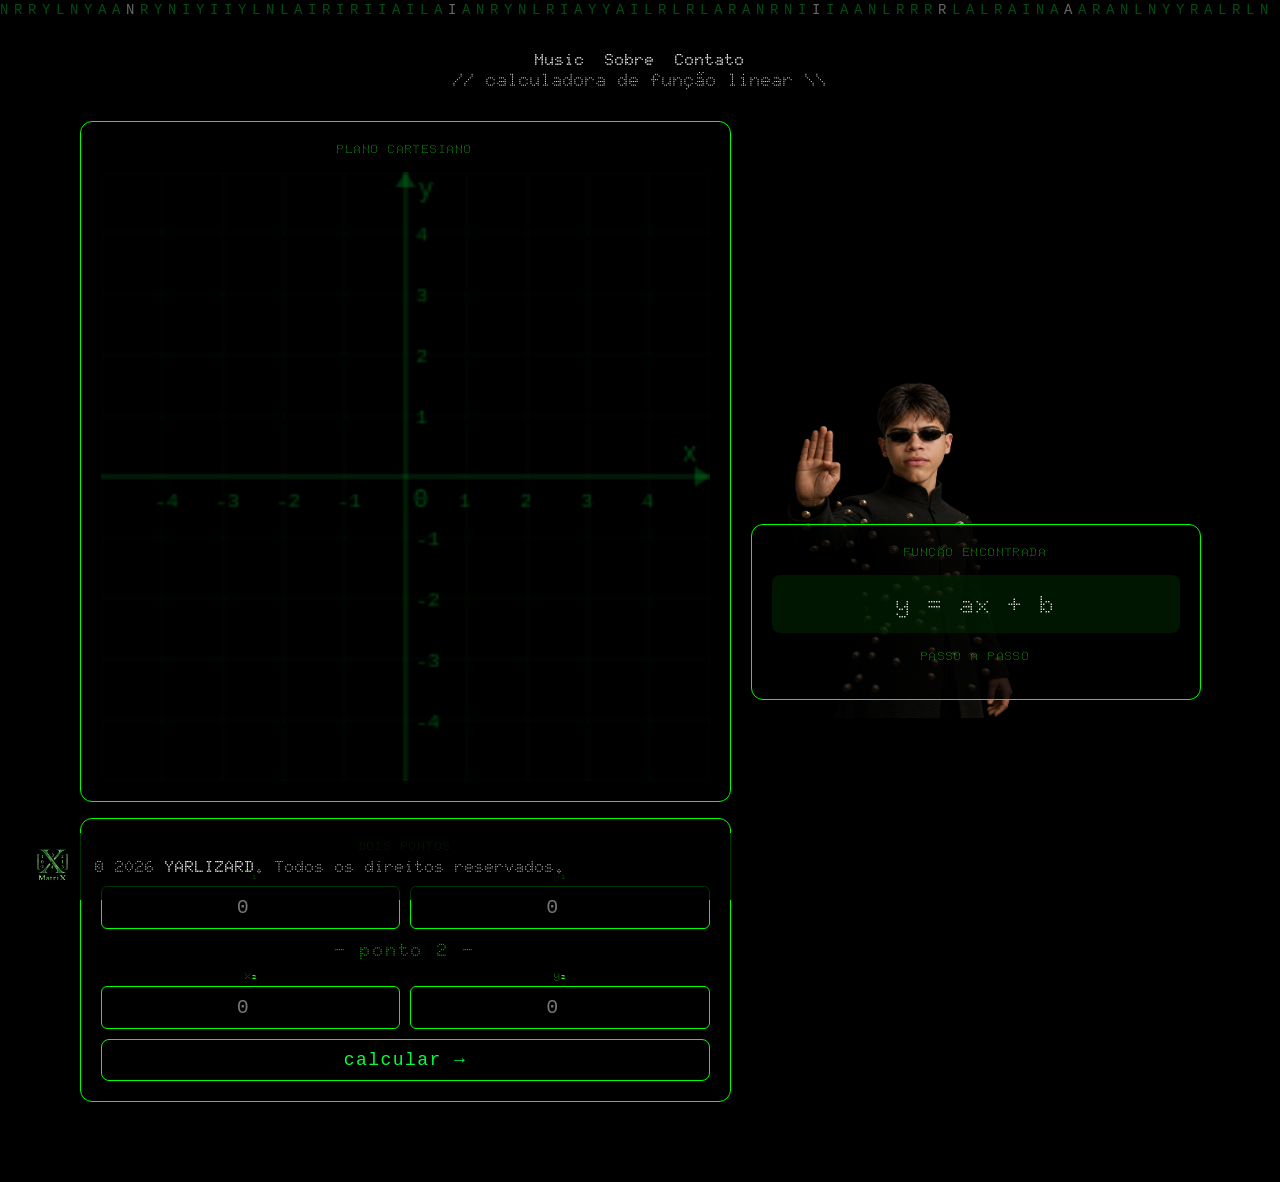
<file: index.html>
<!DOCTYPE html>
<html lang="pt-Br">
<head>
    <meta charset="UTF-8">
    <meta name="viewport" content="width=device-width, initial-scale=1.0">
    <link rel="stylesheet" href="stylepagehome.css">
    <script src="jsfromhome.js" defer></script>

    <meta name="robots" content="index, follow">
    <link rel="icon" href="favicon.svg" type="image/x-icon">
    <meta name="description" content="Simples e eficiente!.">
    <link rel="preconnect" href="https://fonts.googleapis.com">
    <link rel="preconnect" href="https://fonts.gstatic.com" crossorigin>
    <link href="https://fonts.googleapis.com/css2?family=Doto:wght@100..900&display=swap" rel="stylesheet">
    <link rel="canonical" href="https://MatriX.com/pagina">
    <link rel="preconnect" href="https://fonts.googleapis.com">
    <link rel="preconnect" href="https://fonts.gstatic.com" crossorigin>
    <meta name="author" content="MatriX Team">

    <title>MatriX: Página Inicial</title>
    <canvas id="matrix-bg"></canvas>

<style>
  #matrix-bg {
    position: fixed;
    top: 0; left: 0;
    width: 100%; height: 100%;
    z-index: -1; /* fica atrás do conteúdo */
    background: #000;
  }
</style>

</head>
<body>
    <header>
        <nav>
            <ul>
                <li><a href="https://www.youtube.com/watch?v=IGlg75esXws&list=RDMxnf22xfZhA&index=12" target="_blank">Music</a></li>
                <li><a href="https://www.todamateria.com.br/matrizes-resumo/" target="_blank">Sobre</a></li>
                <li><a href="https://github.com/Yarlixz" target="_blank">Contato</a></li>
            </ul>
        </nav>

        <p class="secao-label">// calculadora de função linear \\</p>
 
<div class="neo">
    <img src="aurafarm.png" class="neo-logo" alt="logo" />
</div>

  <div class="calc-wrap">
    <div class="calc-linha">
 
      <!-- plano cartesiano -->
      <div class="calc-card calc-plano">
        <p class="calc-card-titulo">plano cartesiano</p>
        <canvas id="calc-canvas" width="240" height="240"></canvas>
      </div>
 
      <!-- inputs -->
      <div class="calc-card calc-inputs">
        <p class="calc-card-titulo">dois pontos</p>
 
        <div class="calc-grid">
          <div class="calc-inp-group">
            <label>x₁</label>
            <input id="x1" type="number" placeholder="0">
          </div>
          <div class="calc-inp-group">
            <label>y₁</label>
            <input id="y1" type="number" placeholder="0">
          </div>
        </div>
 
        <p class="calc-sep">— ponto 2 —</p>
 
        <div class="calc-grid">
          <div class="calc-inp-group">
            <label>x₂</label>
            <input id="x2" type="number" placeholder="0">
          </div>
          <div class="calc-inp-group">
            <label>y₂</label>   
            <input id="y2" type="number" placeholder="0">
          </div>
        </div>
 
        <div class="calc-erro" id="calc-erro">x₁ e x₂ não podem ser iguais</div>
        <button class="calc-btn" onclick="calcular()">calcular →</button>
      </div>
    </div>
 
    <!-- resultado -->
    <div class="calc-card calc-resultado" id="calc-resultado">
      <p class="calc-card-titulo">função encontrada</p>
      <div class="calc-formula" id="calc-formula">y = ax + b</div>
      <p class="calc-card-titulo">passo a passo</p>
      <div class="calc-steps" id="calc-steps"></div>
    </div>
  </div>
 







    <footer>
  <div class="footer-left">
    <img src="logomatrix.png" class="footer-logo" alt="logo" />
    <span>© 2026 <strong>YARLIZARD</strong>. Todos os direitos reservados.</span>
  </div>
</footer>
</body>
</html>
</file>
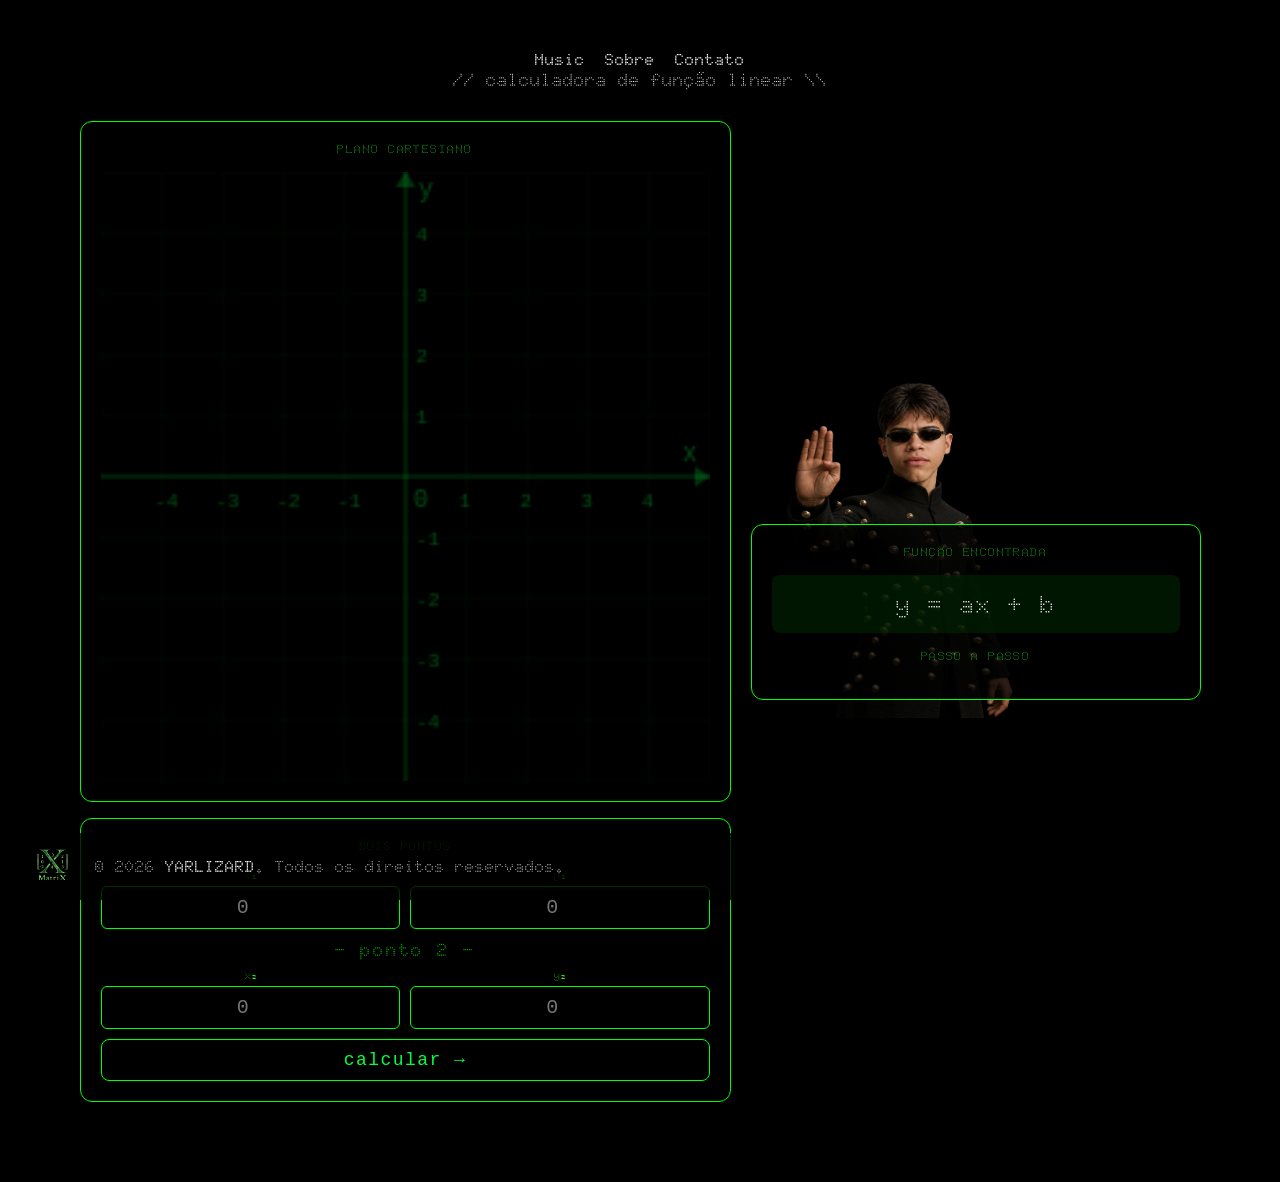
<file: home.html>
<!DOCTYPE html>
<html lang="pt-Br">
<head>
    <meta charset="UTF-8">
    <meta name="viewport" content="width=device-width, initial-scale=1.0">
    <link rel="stylesheet" href="stylepagehome.css">
    <script src="jsfromhome.js" defer></script>

    <meta name="robots" content="index, follow">
    <link rel="icon" href="favicon.svg" type="image/x-icon">
    <meta name="description" content="Simples e eficiente!.">
    <link rel="preconnect" href="https://fonts.googleapis.com">
    <link rel="preconnect" href="https://fonts.gstatic.com" crossorigin>
    <link href="https://fonts.googleapis.com/css2?family=Doto:wght@100..900&display=swap" rel="stylesheet">
    <link rel="canonical" href="https://MatriX.com/pagina">
    <link rel="preconnect" href="https://fonts.googleapis.com">
    <link rel="preconnect" href="https://fonts.gstatic.com" crossorigin>
    <meta name="author" content="MatriX Team">

    <title>MatriX: Página Inicial</title>
    <canvas id="matrix-bg"></canvas>

<style>
  #matrix-bg {
    position: fixed;
    top: 0; left: 0;
    width: 100%; height: 100%;
    z-index: -1; /* fica atrás do conteúdo */
    background: #000;
  }
</style>

</head>
<body>
    <header>
        <nav>
            <ul>
                <li><a href="https://www.youtube.com/watch?v=IGlg75esXws&list=RDMxnf22xfZhA&index=12" target="_blank">Music</a></li>
                <li><a href="https://www.todamateria.com.br/matrizes-resumo/" target="_blank">Sobre</a></li>
                <li><a href="https://github.com/Yarlixz" target="_blank">Contato</a></li>
            </ul>
        </nav>

        <p class="secao-label">// calculadora de função linear \\</p>
 
<div class="neo">
    <img src="aurafarm.png" class="neo-logo" alt="logo" />
</div>

  <div class="calc-wrap">
    <div class="calc-linha">
 
      <!-- plano cartesiano -->
      <div class="calc-card calc-plano">
        <p class="calc-card-titulo">plano cartesiano</p>
        <canvas id="calc-canvas" width="240" height="240"></canvas>
      </div>
 
      <!-- inputs -->
      <div class="calc-card calc-inputs">
        <p class="calc-card-titulo">dois pontos</p>
 
        <div class="calc-grid">
          <div class="calc-inp-group">
            <label>x₁</label>
            <input id="x1" type="number" placeholder="0">
          </div>
          <div class="calc-inp-group">
            <label>y₁</label>
            <input id="y1" type="number" placeholder="0">
          </div>
        </div>
 
        <p class="calc-sep">— ponto 2 —</p>
 
        <div class="calc-grid">
          <div class="calc-inp-group">
            <label>x₂</label>
            <input id="x2" type="number" placeholder="0">
          </div>
          <div class="calc-inp-group">
            <label>y₂</label>   
            <input id="y2" type="number" placeholder="0">
          </div>
        </div>
 
        <div class="calc-erro" id="calc-erro">x₁ e x₂ não podem ser iguais</div>
        <button class="calc-btn" onclick="calcular()">calcular →</button>
      </div>
    </div>
 
    <!-- resultado -->
    <div class="calc-card calc-resultado" id="calc-resultado">
      <p class="calc-card-titulo">função encontrada</p>
      <div class="calc-formula" id="calc-formula">y = ax + b</div>
      <p class="calc-card-titulo">passo a passo</p>
      <div class="calc-steps" id="calc-steps"></div>
    </div>
  </div>
 







    <footer>
  <div class="footer-left">
    <img src="logomatrix.png" class="footer-logo" alt="logo" />
    <span>© 2026 <strong>YARLIZARD</strong>. Todos os direitos reservados.</span>
  </div>
</footer>
</body>
</html>
</file>
<file: stylepagehome.css>
body{
    overflow: hidden; 
    background-color: #000000;
    color: #00FF00;
    font-family: "Doto", sans-serif;
    text-align: center;
    padding: 50px;
    
}
nav ul{
    list-style: none;
    padding: 0;
    margin: 0;
    display: flex;
    justify-content: center;
    gap: 20px;
}

h1{
    padding: 20px;
    position: relative;
    z-index: 1;
    color: white;
    font-size: 48px;
    margin-bottom: 20px;
}

a{
    user-select: none;
    color: hwb(0 100% 0%);
    text-decoration: none;
    font-weight: bold;
}

a:hover{
    
    color: hwb(115 25% 3%);
    text-decoration: none;
    font-weight: bold;
    transform: scale(1.1);
    transition: all 0.3s ease;
}
footer {
    pointer-events: none; /* desativa interações */
    user-select: none;  /* impede seleção de texto */
    display: flex;
    align-items: center;
  position: fixed;   /* ou relative, dependendo do seu layout */
  bottom: 0;
  left: 0;
  width: 100%;
  padding: 1px 20px;
  background: rgba(0, 0, 0, 0.8);
    color: #FFFFFF;
    font-size: 16px;
    align-items: center;
}

.footer-left {
  display: flex;
  align-items: center;
  justify-content: center;
  gap: 10px;
}

.footer-logo {
    user-select: none;
    pointer-events: none;
  width: 65px;
  height: 65px;
  object-fit: cover;   /* se for foto, recorta sem distorcer */
  border-radius: 50%;  /* deixa redonda — opcional */
}

    p{
        font-size: 18px;
        color: #ffffff;
        margin-top: px;
    }
.neo img{
    position: absolute;
    z-index: -1;
    top: 40%;
    left: 770px;
    height: 360px;
    width: 280px;
}

    /* ============================================================
       VARIÁVEIS DE COR — MEXA AQUI PARA CUSTOMIZAR TUDO
       ============================================================ */
    :root {
      --cor-fundo:        #000000;   /* fundo geral da página */
      --cor-card:         rgba(0, 0, 0, 0.75); /* fundo das caixinhas */
      --cor-borda:        #00ff00;   /* borda das caixinhas */
      --cor-primaria:     #00ff41;   /* verde Matrix (textos e destaques) */
      --cor-secundaria:   #00cc33;   /* verde um pouco mais escuro */
      --cor-texto:        #00ff41;   /* cor do texto principal */
      --cor-texto-muted:  hsl(120, 100%, 56%);   /* texto apagado / labels */
      --cor-hover:        rgba(0, 255, 65, 0.08); /* hover nos links */
      --cor-ponto1:       #ffffff;   /* ponto 1 no canvas (vermelho) */
      --cor-ponto2:       #00ff41;   /* ponto 2 no canvas (verde) */
      --cor-reta:         hsl(123, 100%, 81%);   /* reta no canvas (azul) */
      --fonte:            'Courier New', monospace;
    }
 
    * { box-sizing: border-box; margin: 0; padding: 0; }
 

.calc-wrap {
      width: 95%;
      max-width: 1800px;
      display: flex;
      flex-direction: row;
      gap: 20px;
      margin:30px auto;
      align-items: center;

    }
 
    /* linha topo: canvas + inputs */
    .calc-linha {
      display: flex;
      gap: 1rem;
      flex-wrap: wrap;
    }
 
    /* card genérico */
    .calc-card {
      background: var(--cor-card);
      border: 0.5px solid var(--cor-borda);
      border-radius: 12px;
      padding: 1.25rem;
    }
 
    .calc-card-titulo {
      font-size: 12px;
      letter-spacing: 0.12em;
      color: var(--cor-texto-muted);
      text-transform: uppercase;
      margin-bottom: 1rem;
    }
 
    /* canvas */
    .calc-plano { flex: 1.3; min-width: 450px; font-size: 24px; color: var(--cor-texto-muted); }
    #calc-canvas { display: block; width: 100%; border-radius: 6px; }
 
    /* inputs */
    .calc-inputs { flex: 1; min-width: 350px; }
 
    .calc-grid {
      display: grid;
      grid-template-columns: 1fr 1fr;
      gap: 10px;
      margin-bottom: 10px;
    }
 
    .calc-inp-group { display: flex; flex-direction: column; gap: 4px; }
 
    .calc-inp-group label {
      font-size: 11px;
      color: var(--cor-texto-muted);
    }
 
    .calc-inp-group input {
      font-family: var(--fonte);
      font-size: 20px;
      padding: 9px 10px;
      border-radius: 6px;
      border: 0.5px solid var(--cor-borda);
      background: rgba(0,0,0,0.6);
      color: var(--cor-primaria);
      width: 100%;
      outline: none;
      text-align: center;
      transition: border-color 0.15s;
    }
 
    .calc-inp-group input:focus {
      border-color: var(--cor-primaria);
    }
 
    .calc-sep {
      font-size: 18px;
      color: var(--cor-borda);
      text-align: center;
      letter-spacing: 0.1em;
      margin: 4px 0 8px;
    }
 
    .calc-btn {
      width: 100%;
      padding: 10px;
      font-family: var(--fonte);
      font-size: 18px;
      letter-spacing: 0.08em;
      border-radius: 8px;
      border: 0.5px solid var(--cor-borda);
      background: transparent;
      color: var(--cor-primaria);
      cursor: pointer;
      transition: background 0.15s, border-color 0.15s;
    }
 
    .calc-btn:hover {
      background: var(--cor-hover);
      border-color: var(--cor-primaria);
    }
 
    .calc-btn:active { transform: scale(0.98); }
 
    .calc-erro {
      display: none;
      font-size: 22px;
      color: #f85149;
      text-align: center;
      padding: 8px;
      background: rgba(248,81,73,0.08);
      border-radius: 6px;
      margin-bottom: 10px;
    }
 
    /* resultado */
    .calc-resultado { display: none;
     flex:1.2;

    display:block;

    min-width:450px;

    max-height:700px;
    overflow-y:auto; }
 
    .calc-formula {
      font-size: 25px;
      color: var(--cor-primaria);
      text-align: center;
      padding: 14px;
      color:#ffffff;
      background: hsla(120, 96%, 9%, 0.502);
      border-radius: 8px;
      margin-bottom: 1rem;
      letter-spacing: 0.04em;
    }
 
    .calc-steps { display: flex; flex-direction: column; gap: 8px; }
 
    .calc-step {
      display: flex;
      gap: 12px;
      padding: 10px 14px;
      background: rgba(0,0,0,0.4);
      border-radius: 8px;
      border-left: 2px solid var(--cor-borda);
    }
 
    .calc-step.destaque { border-left-color: var(--cor-primaria); }
 
    .calc-step-num {
      font-size: 10px;
      color: var(--cor-texto-muted);
      min-width: 16px;
      padding-top: 2px;
    }
 
    .calc-step-texto {
      font-size: 18px;
      color: var(--cor-texto-muted);
      line-height: 1.8;
    }
 
    .calc-step-texto strong { color: var(--cor-texto); font-weight: 500; }
    .calc-step-texto .valor { color: var(--cor-primaria); }
    .calc-step-texto .op    { color: var(--cor-secundaria); }
</file>
